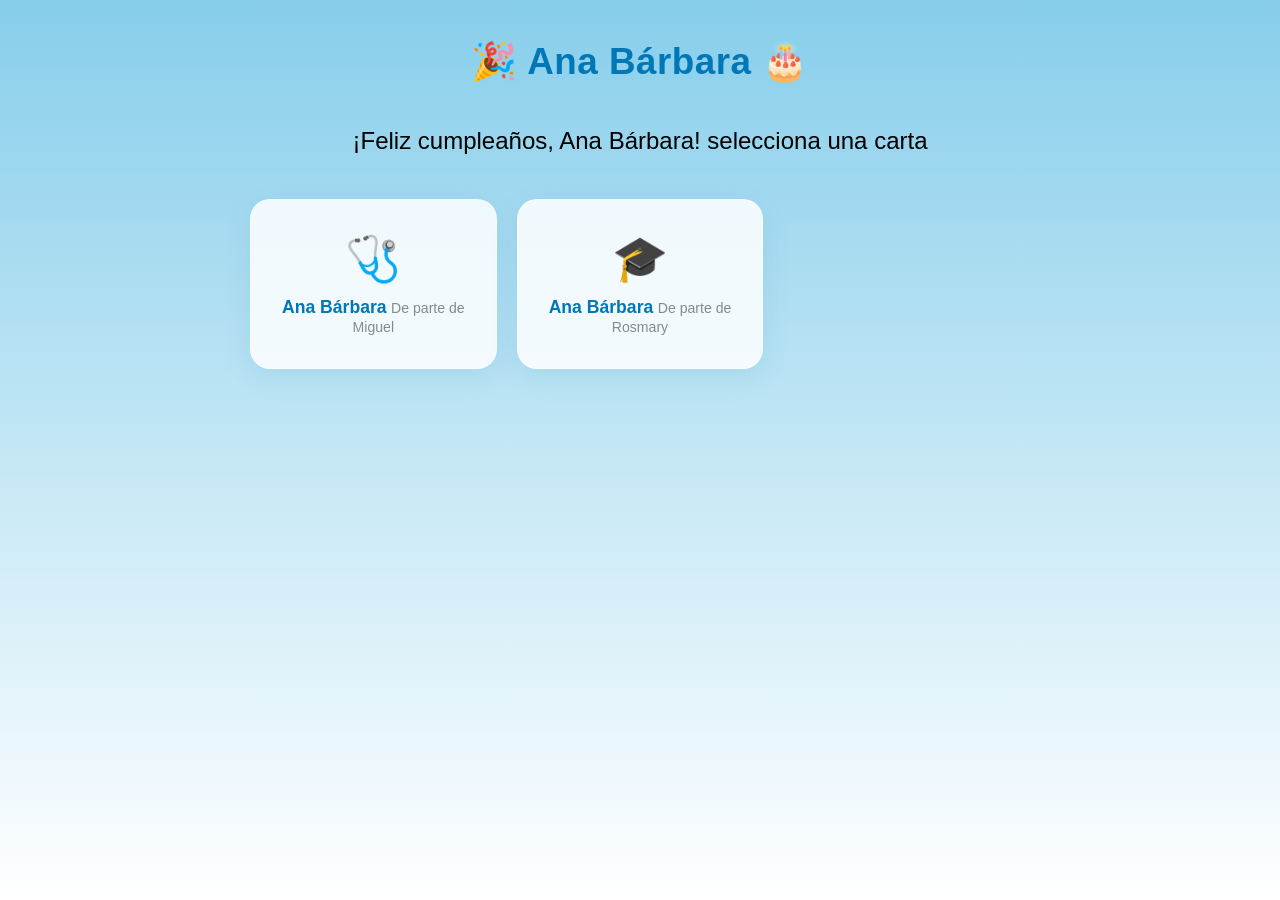
<file: index.html>
<!DOCTYPE html>
<html lang="es">
<head>
  <meta charset="UTF-8" />
  <meta name="viewport" content="width=device-width, initial-scale=1.0" />
  <title>Cumpleaños 🎂</title>
  <link rel="stylesheet" href="styles.css" />
  <style>
    h2{
      text-align: center;
      color: black;
      font-weight: 100;
      }
  </style>
</head>
<body>
  <div class="page">
    <div class="banner">🎉 Ana Bárbara 🎂</div>
    <h2 class="">¡Feliz cumpleaños, Ana Bárbara! selecciona una carta</h2>
    <div class="hub-grid" id="hubGrid"></div>
  </div>

  <script src="shared.js"></script>
  <script>
    /* ============================================================
       PERSONAS — agrega aquí cada nueva carta
       ============================================================ */
    const PERSONAS = [
      {
        emoji:    '🩺',
        name:     'Ana Bárbara',
        sub:      'De parte de Miguel',
        page:     'pages/miguel-ana.html',
        delay:    '0s',
      },
      {
        emoji:    '🎓',
        name:     'Ana Bárbara',
        sub:      'De parte de Rosmary',
        page:     'pages/ross-ana.html',
        delay:    '0.1s',
      },
      /* --- Ejemplo de cómo agregar otra persona ---
      
      */
    ];
    /* ============================================================ */

    const grid = document.getElementById('hubGrid');
    PERSONAS.forEach((p, i) => {
      const a = document.createElement('a');
      a.className = 'hub-card';
      a.href      = p.page;
      a.style.animationDelay = `${i * 0.1}s`;
      a.innerHTML = `
        <span class="hub-card__emoji">${p.emoji}</span>
        <span class="hub-card__name">${p.name}</span>
        <span class="hub-card__sub">${p.sub}</span>
      `;
      grid.appendChild(a);
    });
  </script>
</body>
</html>
</file>
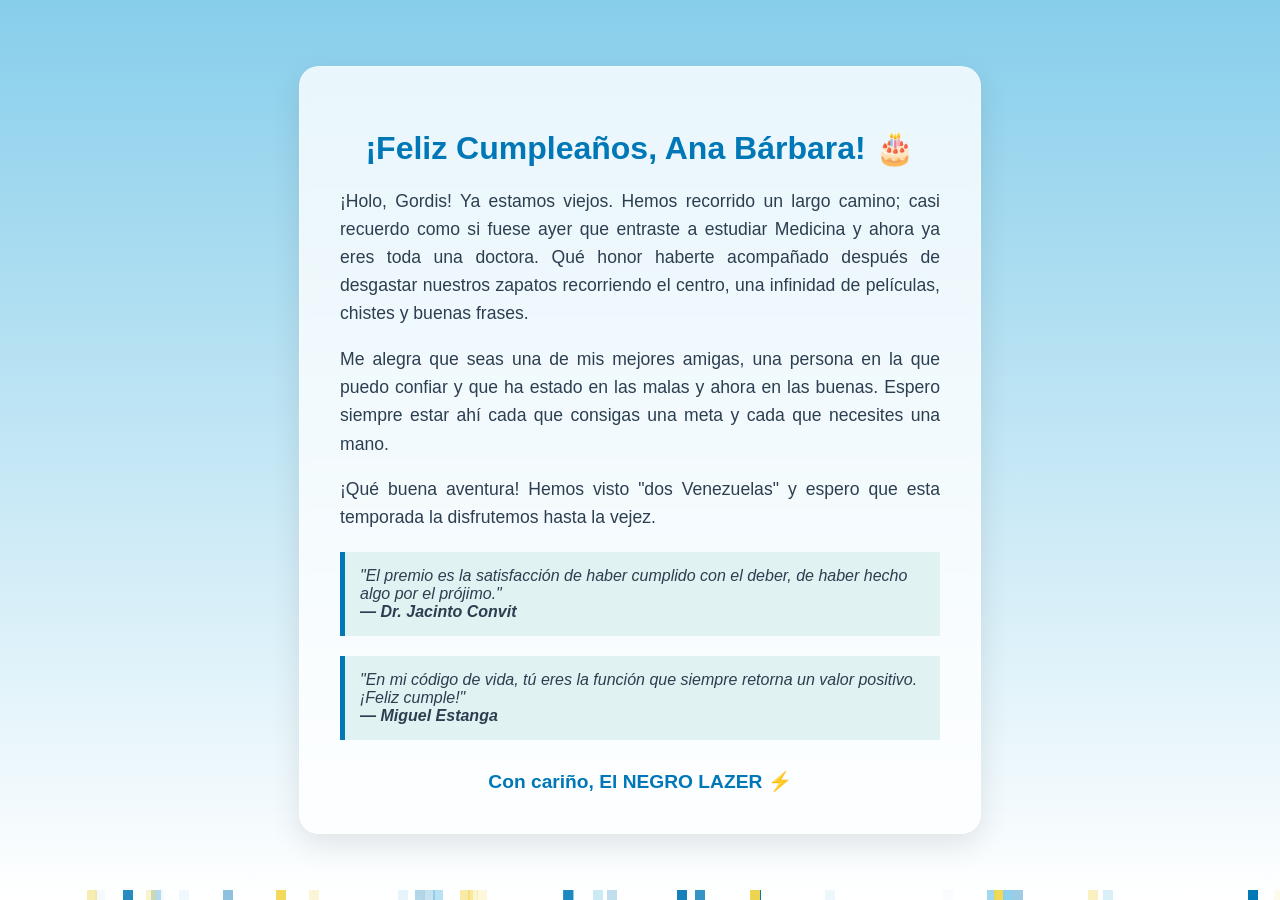
<file: ana.html>
<!DOCTYPE html>
<html lang="es">
<head>
    <meta charset="UTF-8">
    <meta name="viewport" content="width=device-width, initial-scale=1.0">
    <title>Feliz Cumpleaños Ana Bárbara</title>
    <style>
        body {
            margin: 0;
            padding: 0;
            display: flex;
            justify-content: center;
            align-items: center;
            min-height: 100vh;
            /* Degradado Azul Cielo a Blanco */
            background: linear-gradient(180deg, #87CEEB 0%, #FFFFFF 100%);
            font-family: 'Segoe UI', Tahoma, Geneva, Verdana, sans-serif;
            color: #2c3e50;
            overflow-x: hidden;
        }

        .card {
            background: rgba(255, 255, 255, 0.8);
            padding: 40px;
            border-radius: 20px;
            box-shadow: 0 10px 30px rgba(0,0,0,0.1);
            max-width: 600px;
            text-align: center;
            backdrop-filter: blur(5px);
            border: 1px solid rgba(255,255,255,0.3);
            margin: 20px;
        }

        h1 { color: #0077b6; margin-bottom: 20px; }
        p { line-height: 1.6; font-size: 1.1em; text-align: justify; }
        
        .quote-box {
            background: #e0f2f1;
            padding: 15px;
            border-left: 5px solid #0077b6;
            margin: 20px 0;
            font-style: italic;
            text-align: left;
        }

        .signature {
            margin-top: 30px;
            font-weight: bold;
            color: #0077b6;
            font-size: 1.2em;
        }

        .confetti {
            position: fixed;
            width: 10px;
            height: 10px;
            background-color: #f2d74e;
            top: -10px;
            z-index: 999;
        }

        @keyframes fall {
            to { transform: translateY(100vh) rotate(360deg); }
        }
    </style>
</head>
<body>

    <div class="card">
        <h1>¡Feliz Cumpleaños, Ana Bárbara! 🎂</h1>
        
        <p>¡Holo, Gordis! Ya estamos viejos. Hemos recorrido un largo camino; casi recuerdo como si fuese ayer que entraste a estudiar Medicina y ahora ya eres toda una doctora. Qué honor haberte acompañado después de desgastar nuestros zapatos recorriendo el centro, una infinidad de películas, chistes y buenas frases.</p>
        
        <p>Me alegra que seas una de mis mejores amigas, una persona en la que puedo confiar y que ha estado en las malas y ahora en las buenas. Espero siempre estar ahí cada que consigas una meta y cada que necesites una mano.</p>

        <p>¡Qué buena aventura! Hemos visto "dos Venezuelas" y espero que esta temporada la disfrutemos hasta la vejez.</p>

        <div class="quote-box">
            "El premio es la satisfacción de haber cumplido con el deber, de haber hecho algo por el prójimo." <br>
            <strong>— Dr. Jacinto Convit</strong>
        </div>

        <div class="quote-box">
            "En mi código de vida, tú eres la función que siempre retorna un valor positivo. ¡Feliz cumple!" <br>
            <strong>— Miguel Estanga</strong>
        </div>

        <div class="signature">Con cariño, El NEGRO LAZER ⚡</div>
    </div>

    <script>
        function createConfetti() {
            const colors = ['#87CEEB', '#0077b6', '#f2d74e', '#ffffff'];
            for (let i = 0; i < 50; i++) {
                const confetti = document.createElement('div');
                confetti.classList.add('confetti');
                confetti.style.left = Math.random() * 100 + 'vw';
                confetti.style.backgroundColor = colors[Math.floor(Math.random() * colors.length)];
                confetti.style.animation = `fall ${Math.random() * 3 + 2}s linear forwards`;
                confetti.style.opacity = Math.random();
                document.body.appendChild(confetti);
            }
        }
        window.onload = createConfetti;
    </script>
</body>
</html>
</file>
<file: styles.css>
/* ===================== RESET ===================== */
*, *::before, *::after { box-sizing: border-box; margin: 0; padding: 0; }

body {
  min-height: 100vh;
  background: linear-gradient(180deg, #87CEEB 0%, #ffffff 100%);
  font-family: 'Segoe UI', Tahoma, Geneva, Verdana, sans-serif;
  color: #2c3e50;
  overflow-x: hidden;
}

/* ===================== CONFETTI ===================== */
.confetti-piece {
  position: fixed;
  top: -15px;
  z-index: 9999;
  border-radius: 2px;
  animation: confetti-fall linear forwards;
  pointer-events: none;
}
@keyframes confetti-fall {
  0%   { transform: translateY(0) rotate(0deg) scale(1); opacity: 1; }
  80%  { opacity: 1; }
  100% { transform: translateY(105vh) rotate(720deg) scale(0.5); opacity: 0; }
}

/* ===================== LAYOUT ===================== */
.page {
  max-width: 820px;
  margin: 0 auto;
  padding: 40px 20px 70px;
  display: flex;
  flex-direction: column;
  gap: 44px;
}

/* ===================== FESTIVE BANNER ===================== */
.banner {
  text-align: center;
  font-size: clamp(1.5rem, 5vw, 2.3rem);
  font-weight: 800;
  color: #0077b6;
  letter-spacing: 0.5px;
  animation: pulse-banner 2.2s ease-in-out infinite;
}
@keyframes pulse-banner {
  0%, 100% { transform: scale(1); }
  50%       { transform: scale(1.04); }
}

/* ===================== CARD ===================== */
.card {
  background: rgba(255,255,255,0.84);
  backdrop-filter: blur(8px);
  border-radius: 24px;
  border: 1px solid rgba(255,255,255,0.45);
  box-shadow: 0 12px 40px rgba(0,119,182,0.12);
  padding: 44px 48px 40px;
  text-align: center;
  animation: fade-up 0.7s cubic-bezier(.22,1,.36,1) both;
}
@keyframes fade-up {
  from { opacity: 0; transform: translateY(28px); }
  to   { opacity: 1; transform: translateY(0); }
}

.card__title {
  color: #0077b6;
  font-size: clamp(1.3rem, 4vw, 1.85rem);
  font-weight: 700;
  margin-bottom: 26px;
}

.card__body {
  font-size: 1.05rem;
  line-height: 1.78;
  text-align: justify;
  margin-bottom: 12px;
}

.card__quote {
  background: #e0f2f1;
  border-left: 5px solid #0077b6;
  border-radius: 0 8px 8px 0;
  padding: 14px 18px;
  margin: 16px 0;
  text-align: left;
  font-style: italic;
  font-size: 0.97rem;
  line-height: 1.65;
}
.card__quote strong {
  font-style: normal;
  display: block;
  margin-top: 6px;
  color: #0077b6;
}

.card__signature {
  margin-top: 28px;
  font-weight: 700;
  color: #0077b6;
  font-size: 1.15rem;
}

/* ===================== GALLERY ===================== */
.gallery {
  animation: fade-up 0.85s 0.18s cubic-bezier(.22,1,.36,1) both;
}

.gallery__title {
  text-align: center;
  color: #0077b6;
  font-size: 1.2rem;
  font-weight: 700;
  margin-bottom: 20px;
}

/* Masonry / Pinterest */
.gallery__grid {
  columns: 3 180px;
  column-gap: 12px;
}

.gallery__item {
  break-inside: avoid;
  margin-bottom: 12px;
  border-radius: 14px;
  overflow: hidden;
  cursor: pointer;
  position: relative;
  box-shadow: 0 4px 14px rgba(0,0,0,0.10);
  transition: transform 0.25s ease, box-shadow 0.25s ease;
}
.gallery__item img {
  width: 100%;
  height: auto;
  display: block;
  border-radius: 14px;
}

/* ===================== LIGHTBOX ===================== */
.lightbox {
  position: fixed;
  inset: 0;
  background: rgba(0,0,0,0.85);
  z-index: 1000;
  display: flex;
  align-items: center;
  justify-content: center;
  opacity: 0;
  pointer-events: none;
  transition: opacity 0.28s ease;
  backdrop-filter: blur(5px);
}
.lightbox.active {
  opacity: 1;
  pointer-events: all;
}
.lightbox__img {
  max-width: 90vw;
  max-height: 88vh;
  border-radius: 16px;
  box-shadow: 0 20px 60px rgba(0,0,0,0.5);
  transform: scale(0.9);
  transition: transform 0.3s cubic-bezier(.22,1,.36,1), opacity 0.15s ease;
}
.lightbox.active .lightbox__img { transform: scale(1); }

.lightbox__btn {
  position: absolute;
  color: white;
  background: rgba(255,255,255,0.13);
  border-radius: 50%;
  width: 44px; height: 44px;
  display: flex; align-items: center; justify-content: center;
  cursor: pointer;
  font-size: 1.4rem;
  transition: background 0.2s;
  user-select: none;
  border: none;
}
.lightbox__btn:hover { background: rgba(255,255,255,0.26); }
.lightbox__close  { top: 18px; right: 22px; font-size: 1.1rem; }
.lightbox__prev   { left: 14px; top: 50%; transform: translateY(-50%); font-size: 1.8rem; }
.lightbox__next   { right: 14px; top: 50%; transform: translateY(-50%); font-size: 1.8rem; }

/* ===================== BACK LINK ===================== */
.back-link {
  display: inline-flex;
  align-items: center;
  gap: 6px;
  color: #0077b6;
  font-weight: 600;
  font-size: 0.95rem;
  text-decoration: none;
  opacity: 0.8;
  transition: opacity 0.2s;
}
.back-link:hover { opacity: 1; }

/* ===================== INDEX HUB ===================== */
.hub-grid {
  display: grid;
  grid-template-columns: repeat(auto-fill, minmax(220px, 1fr));
  gap: 20px;
}
.hub-card {
  background: rgba(255,255,255,0.84);
  border-radius: 20px;
  border: 1px solid rgba(255,255,255,0.45);
  box-shadow: 0 8px 28px rgba(0,119,182,0.10);
  padding: 32px 24px;
  text-align: center;
  text-decoration: none;
  color: #2c3e50;
  transition: transform 0.22s ease, box-shadow 0.22s ease;
  animation: fade-up 0.6s cubic-bezier(.22,1,.36,1) both;
}
.hub-card:hover {
  transform: translateY(-5px);
  box-shadow: 0 14px 36px rgba(0,119,182,0.18);
}
.hub-card__emoji { font-size: 2.8rem; display: block; margin-bottom: 12px; }
.hub-card__name  { font-weight: 700; font-size: 1.1rem; color: #0077b6; }
.hub-card__sub   { font-size: 0.88rem; color: #7f8c8d; margin-top: 4px; }

/* ===================== RESPONSIVE ===================== */
@media (max-width: 500px) {
  .card { padding: 28px 20px; }
  .gallery__grid { columns: 2 130px; }
  .lightbox__prev { left: 6px; }
  .lightbox__next { right: 6px; }
}
</file>
